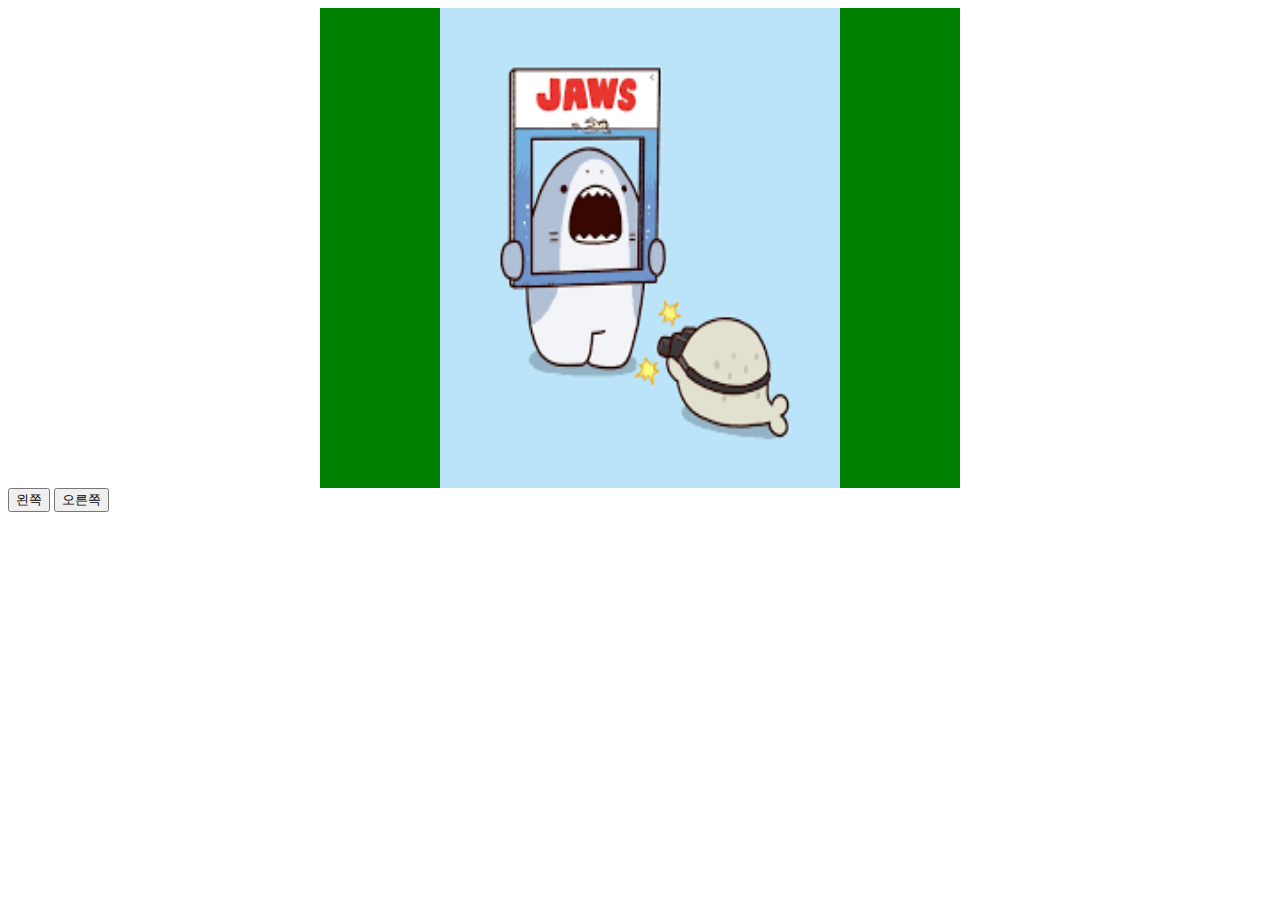
<file: Calender/class 04/index.html>
<!DOCTYPE html>
<html lang="en" dir="ltr">
  <head>
    <meta charset="utf-8">
    <link href="index.css" rel="stylesheet">
    <title></title>
  </head>
  <body>
<div class="boxall">
    <div class="image">
    <img src="cal_img01.png" alt="" id="img1">
    </div>
</div>
<button onclick="le()" type="button">왼쪽</button>
<button onclick="ri()" type="button">오른쪽</button>
<script src="index.js">
  </script>
  </body>
</html>
</file>
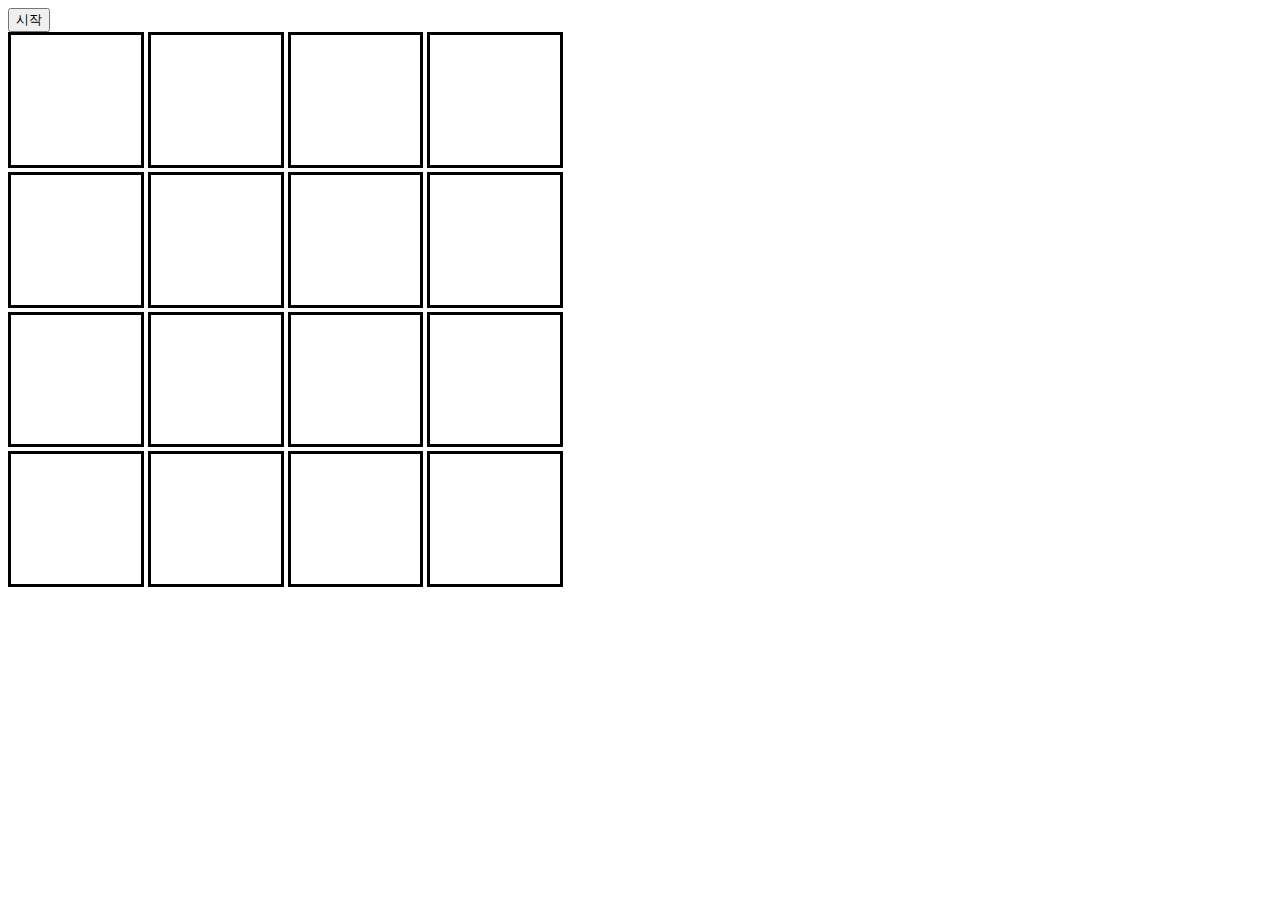
<file: Calender/class 15/main.html>
<html lang="en">
<head>
    <title></title>
    <link rel="stylesheet" href="index.css" type="text/css">
</head>
<script type="text/javascript" src="index.js"></script>
<body>
    
    <button onclick="start();">시작</button>
    <div id="app">
        <div class="game"></div>
        <div class="game"></div>
        <div class="game"></div>
        <div class="game"></div>
        <div class="game"></div>
        <div class="game"></div>
        <div class="game"></div>
        <div class="game"></div>
        <div class="game"></div>
        <div class="game"></div>
        <div class="game"></div>
        <div class="game"></div>
        <div class="game"></div>
        <div class="game"></div>
        <div class="game"></div>
        <div class="game"></div>
    </div>
</body>
</html>
</file>
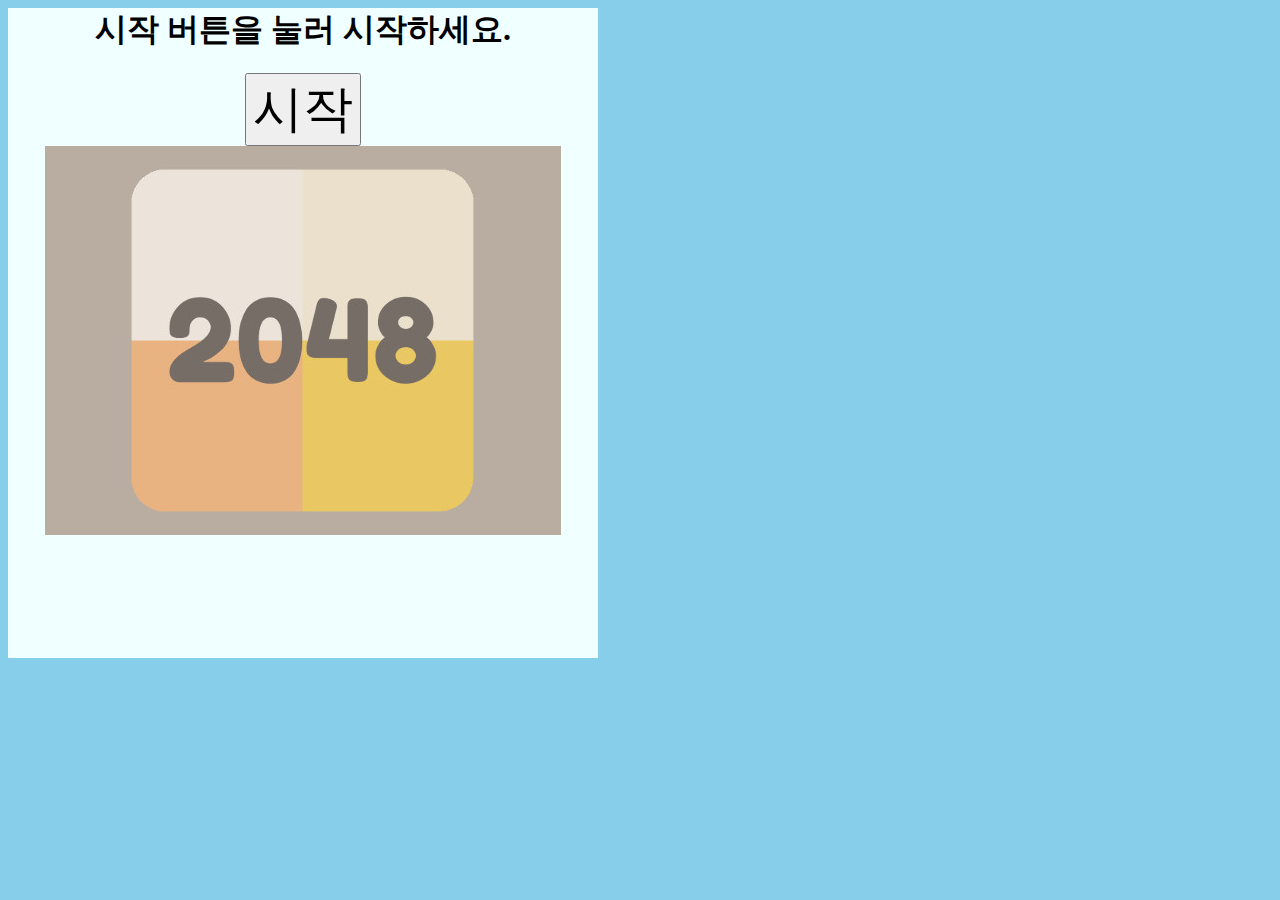
<file: Calender/class 16/main.html>
<html lang="en">
<head>
    <title></title>
    <link rel="stylesheet" href="index.css" type="text/css">
</head>
<script type="text/javascript" src="index.js"></script>
<body>
    <div id="app">
        <p id="score">0</p>
        <div class="game"></div>
        <div class="game"></div>
        <div class="game"></div>
        <div class="game"></div>
        <div class="game"></div>
        <div class="game"></div>
        <div class="game"></div>
        <div class="game"></div>
        <div class="game"></div>
        <div class="game"></div>
        <div class="game"></div>
        <div class="game"></div>
        <div class="game"></div>
        <div class="game"></div>
        <div class="game"></div>
        <div class="game"></div>
    </div>
    <div id="start">
        <h1>시작 버튼을 눌러 시작하세요.</h1><button onclick="start();">시작</button>
        <img src="2048.jpg" alt="">
    </div>
    <div id="endd">
        <h1>죽었습니다.</h1><button onclick="start();">다시하기</button>
        <img id="img" src="gameover.jpg" >
    </div>
    <div id="clear">
        <h1>클리어입니다.</h1><button onclick="start();">다시하기</button>
        <img id="img" src="gameclear.png" >
    </div>
</body>
</html>
</file>
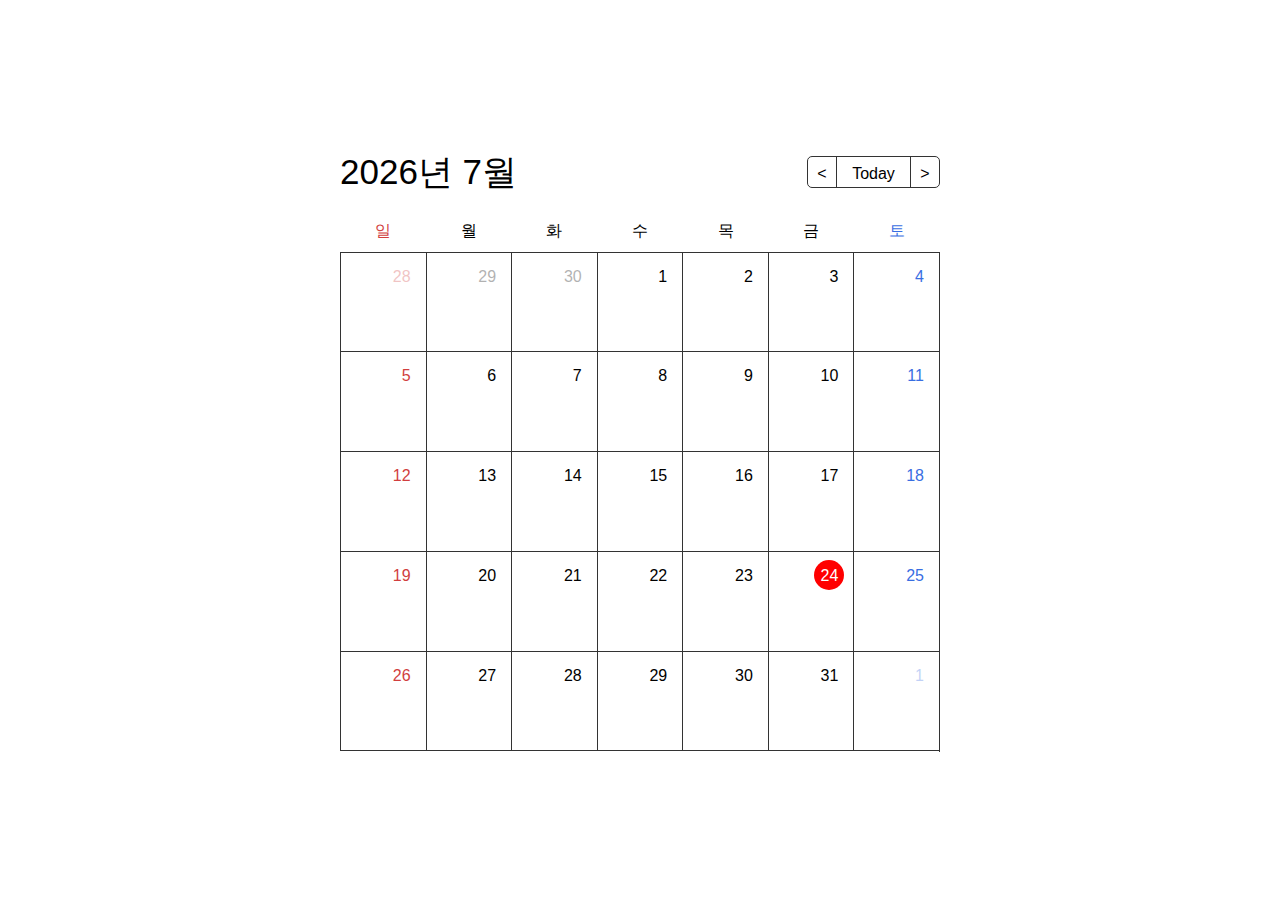
<file: Calender/class08/main.html>
<!DOCTYPE html>
<html lang="ko">
<head>
  <meta charset="UTF-8">
  <meta http-equiv="X-UA-Compatible" content="IE=edge">
  <meta name="viewport" content="width=device-width, initial-scale=1.0">
  <link rel="stylesheet" href="style.css">
  <title>MHDP Full Calendar</title>
</head>
<body>
  <div class="calendar">
    <div class="header">
      <div class="year-month"></div>
      <div class="nav">
        <button class="nav-btn go-prev" onclick="left()">&lt;</button>
        <button class="nav-btn go-today" onclick="now()">Today</button>
        <button class="nav-btn go-next" onclick="right()">&gt;</button>
      </div>
    </div>
    <div class="main">
      <div class="days">
        <div class="day">일</div>
        <div class="day">월</div>
        <div class="day">화</div>
        <div class="day">수</div>
        <div class="day">목</div>
        <div class="day">금</div>
        <div class="day">토</div>
      </div>
      <div class="dates"></div>
    </div>
  </div>
  <script src="index.js"></script>
</body>
</html>
</file>
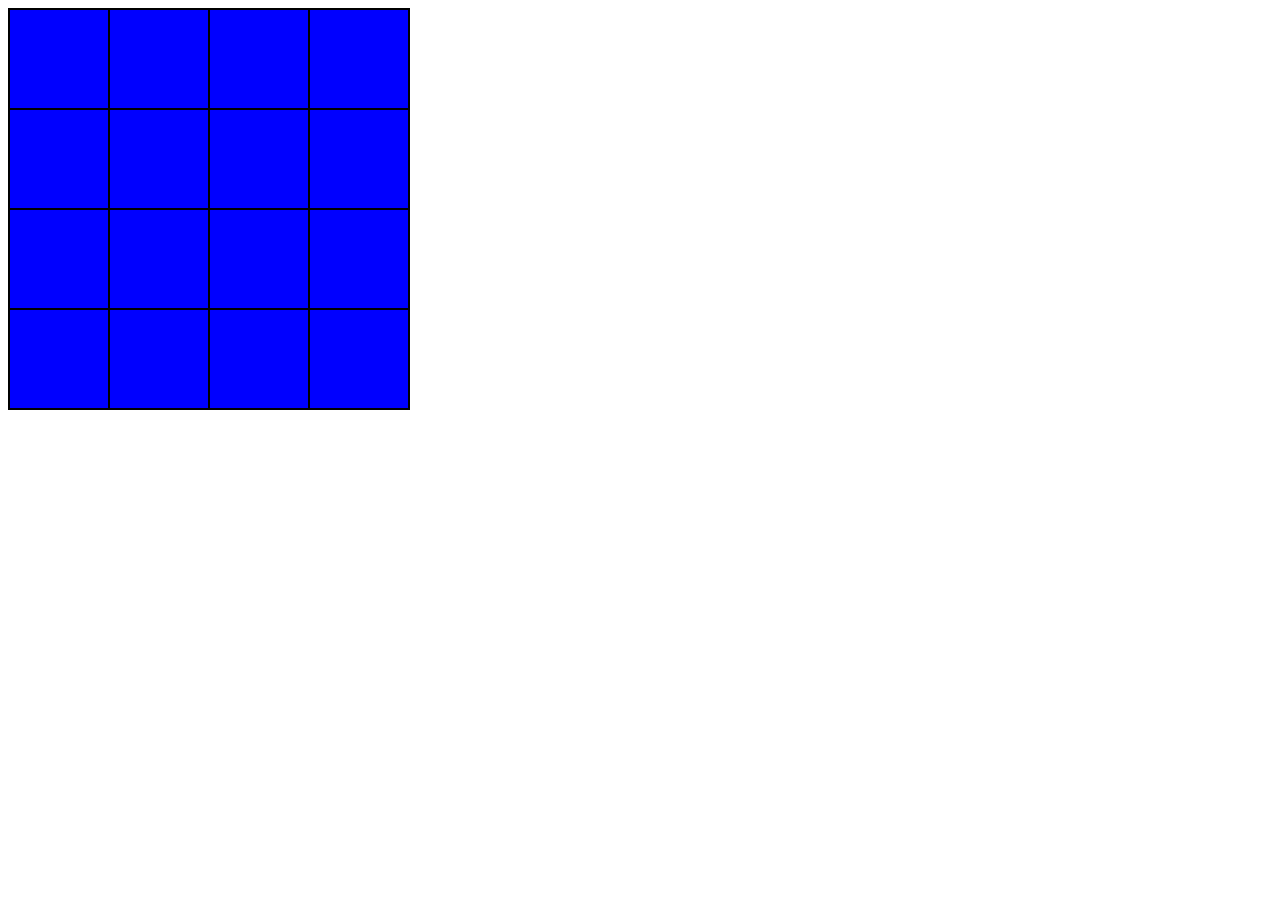
<file: Calender/class12/main.html>
<!DOCTYPE html>
<html lang="en">
<head>
    <meta charset="UTF-8">
    <meta http-equiv="X-UA-Compatible" content="IE=edge">
    <meta name="viewport" content="width=device-width, initial-scale=1.0">
    <link rel="stylesheet" href="style.css">
    <title>Document</title>
</head>
<body>
    <div class="total">
        <div class="total2">
            <div class="total3"></div>
            <div class="total3"></div>
            <div class="total3"></div>
            <div class="total3"></div>
        </div>
        <div class="total2">
            <div class="total3"></div>
            <div class="total3"></div>
            <div class="total3"></div>
            <div class="total3"></div>
        </div>
        <div class="total2">
            <div class="total3"></div>
            <div class="total3"></div>
            <div class="total3"></div>
            <div class="total3"></div>
        </div>
        <div class="total2">
            <div class="total3"></div>
            <div class="total3"></div>
            <div class="total3"></div>
            <div class="total3"></div>
        </div>
    </div>
</body>
</html>
</file>
<file: Calender/class 04/index.css>
.boxall{
    width: 640px;
    height: 480px;
    position: relative;
    margin: 0 auto;
    overflow: hidden;
    background : green;
  }
  .image{
    width: 400px;
    height: 480px;
    margin: 0 auto;
    background : blue;
  }
  img
  {
  width: 400px;
  height: 480px;
  margin: 0 auto;
}
</file>
<file: Calender/class 15/index.css>
#app{
    width:590px;
    height:590px;     
}
.game {
    background: transparent;
    border: 1px solid #d6ced6;
    display:inline-block;
    border: 3px solid;
    text-align: center;
    font-size: 35px;
    font-weight: bold;
    overflow:hidden;
    height: 22%;
    width: 22%;
}
</file>
<file: Calender/class 16/index.css>
#app
{
    position: absolute;
    width:590px;
    height:590px;     
}
#start
{
    position: relative;
    width:590px;
    height:650px;
    background-color: azure;
    display: block;
    text-align: center;
}
#endd
{
    position: relative;
    width:590px;
    height:650px;    
    background-color: azure; 
    display: none;
    text-align: center;
}
#clear
{
    position: relative;
    width:590px;
    height:650px;    
    background-color: azure; 
    display: none;
    text-align: center;
}
#img
{
    width: 516px;
    height: 389px;
}
.game
{
    background: transparent;
    border: 1px solid #d6ced6;
    display:inline-block;
    border: 3px solid;
    text-align: center;
    font-size: 35px;
    font-weight: bold;
    overflow:hidden;
    height: 22%;
    width: 22%;
}
body
{
    background-color: skyblue;
}
button
{
    font-size: 50px;;
}
p
{
    size: 10px;
}
</file>
<file: Calender/class08/style.css>
* {
  margin: 0;
  padding: 0;
  font-family: sans-serif;
  box-sizing: border-box;
}

body {
  display: flex;
  justify-content: center;
  align-items: center;
  min-height: 100vh;
}

.calendar {
  width: 600px;
  margin: 50px;
}

.header {
  display: flex;
  justify-content: space-between;
  align-items: center;
}

.year-month {
  font-size: 35px;
}

.nav {
  display: flex;
  border: 1px solid #333333;
  border-radius: 5px;
}

.nav-btn {
  width: 28px;
  height: 30px;
  border: none;
  font-size: 16px;
  line-height: 34px;
  background-color: transparent;
  cursor: pointer;
}

.go-today {
  width: 75px;
  border-left: 1px solid #333333;
  border-right: 1px solid #333333;
}

.days {
  display: flex;
  margin: 25px 0 10px;
}

.day {
  width: calc(100% / 7);
  text-align: center;
}

.dates {
  display: flex;
  flex-flow: row wrap;
  height: 500px;
  border-top: 1px solid #333333;
  border-right: 1px solid #333333;
}

.date {
  width: calc(100% / 7);
  padding: 15px;
  text-align: right;
  border-bottom: 1px solid #333333;
  border-left: 1px solid #333333;
}

.day:nth-child(7n + 1),
.date:nth-child(7n + 1) {
  color: #D13E3E;
}

.day:nth-child(7n),
.date:nth-child(7n) {
  color: #396EE2;
}

.other {
  opacity: 0.3;
}

.today {
  position: relative;
  color: #FFFFFF;
}

.today::before {
  position: absolute;
  top: 50%;
  left: 50%;
  transform: translate(-50%, -50%);
  z-index: -1;
  width: 30px;
  height: 30px;
  display: block;
  background-color: #FF0000;
  border-radius: 50%;
  content: '';
}
</file>
<file: Calender/class12/style.css>
.total
{
    width: 400px;
    height: 400px;
    background-color: aqua;
    border: 1px solid black;
    float: left;
}
.total2
{
    width: 200px;
    height: 200px;
    background-color: red;
    float: left;
}
.total3
{
    width: 98px;
    height: 98px;
    background-color: blue;
    border: 1px solid black;
    float: left;
}
</file>
